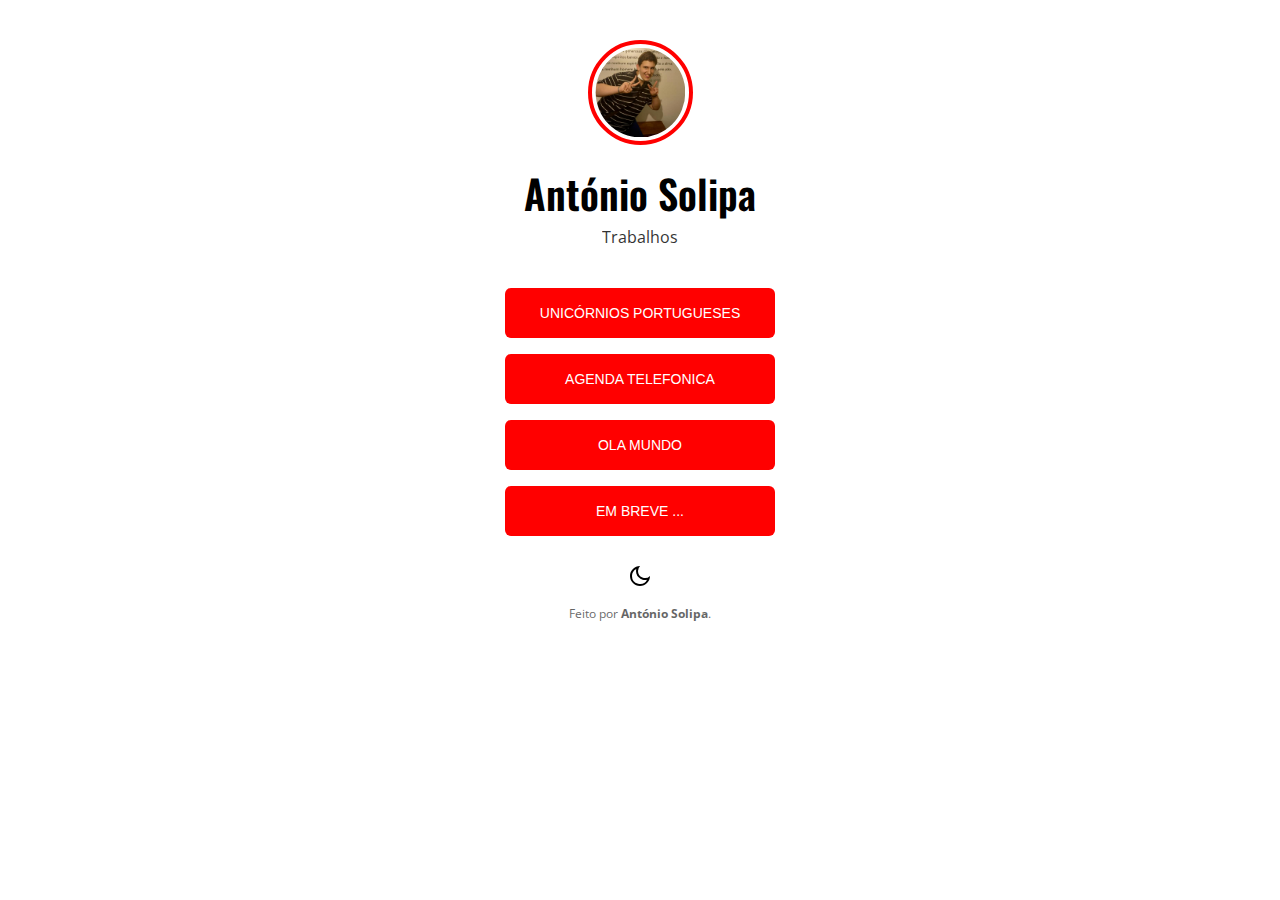
<file: index.html>
<!DOCTYPE html>
<html lang="pt-BR">
  <head>
    <link rel="preconnect" href="https://fonts.googleapis.com" />
    <link rel="preconnect" href="https://fonts.gstatic.com" crossorigin />
    
    <meta charset="UTF-8" />
    <meta name="viewport" content="width=device-width, initial-scale=1.0" />

    <link
      href="https://fonts.googleapis.com/css2?family=Open+Sans&family=Oswald:wght@200&display=swap"
      rel="stylesheet"
    />

    <title>Links | Trabalhos</title>

    <link rel="shortcut icon" href="./Links-Trabalhos/assets/Logo.png" type="image/x-icon" />

    <link rel="stylesheet" href="./Links-Trabalhos/style.css" />
  </head>
  <body>
    <main>
      <header>
        <img
          id="photo"
          src="./Links-Trabalhos/assets/asolipa1.png"
          alt="Imagem de perfil de António Solipa"
        />
        <h1>António Solipa</h1>
        <p>Trabalhos</p>
      </header>
      <ul>
        <li><a href="./Trabalho-Livro/Unicórnios-Portugueses.html" target="_blank" title="Trabalho n.º 03">Unicórnios Portugueses</a></li>
        <li><a href="./Agenda-Telefonica/main.cpp" target="_blank" title="Trabalho n.º 01">Agenda Telefonica</a></li>
        <li><a href="./Ola-Mundo/olamundo.cpp" target="_blank" title="Trabalho n.º 02">Ola Mundo</a></li>
        <li><a href="#" target="_blank" title="Em Breve ...">Em Breve ...</a></li>
      </ul>
      <div class="themes" title="Alternar tema">
        <svg
        id="dark-moon"
        onclick="darkTheme()"
        xmlns="http://www.w3.org/2000/svg"
        viewBox="0 0 24 24"
        width="24"
        height="24"
      >
        <path fill="none" d="M0 0h24v24H0z" />
        <path
          d="M10 7a7 7 0 0 0 12 4.9v.1c0 5.523-4.477 10-10 10S2 17.523 2 12 6.477 2 12 2h.1A6.979 6.979 0 0 0 10 7zm-6 5a8 8 0 0 0 15.062 3.762A9 9 0 0 1 8.238 4.938 7.999 7.999 0 0 0 4 12z"
        />
      </svg>
        <svg
          id="light-sun"
          onclick="lightTheme()"
          xmlns="http://www.w3.org/2000/svg"
          viewBox="0 0 24 24"
          width="24"
          height="24"
        >
          <path fill="none" d="M0 0h24v24H0z" />
          <path
            d="M12 18a6 6 0 1 1 0-12 6 6 0 0 1 0 12zM11 1h2v3h-2V1zm0 19h2v3h-2v-3zM3.515 4.929l1.414-1.414L7.05 5.636 5.636 7.05 3.515 4.93zM16.95 18.364l1.414-1.414 2.121 2.121-1.414 1.414-2.121-2.121zm2.121-14.85l1.414 1.415-2.121 2.121-1.414-1.414 2.121-2.121zM5.636 16.95l1.414 1.414-2.121 2.121-1.414-1.414 2.121-2.121zM23 11v2h-3v-2h3zM4 11v2H1v-2h3z"
            fill="rgba(255,255,255,1)"
          />
        </svg>
      </div>
      <footer>
        <p>
          Feito por
          <a href="https://github.com/asolipa0" target="_blank" title="Perfil de António Solipa"
            >António Solipa</a
          >.
        </p>
      </footer>
    </main>
    <script>
      function darkTheme() {
        document.body.classList.add("dark-theme")
      }
      function lightTheme() {
        document.body.classList.remove("dark-theme")
      }
    </script>
  </body>
</html>
</file>
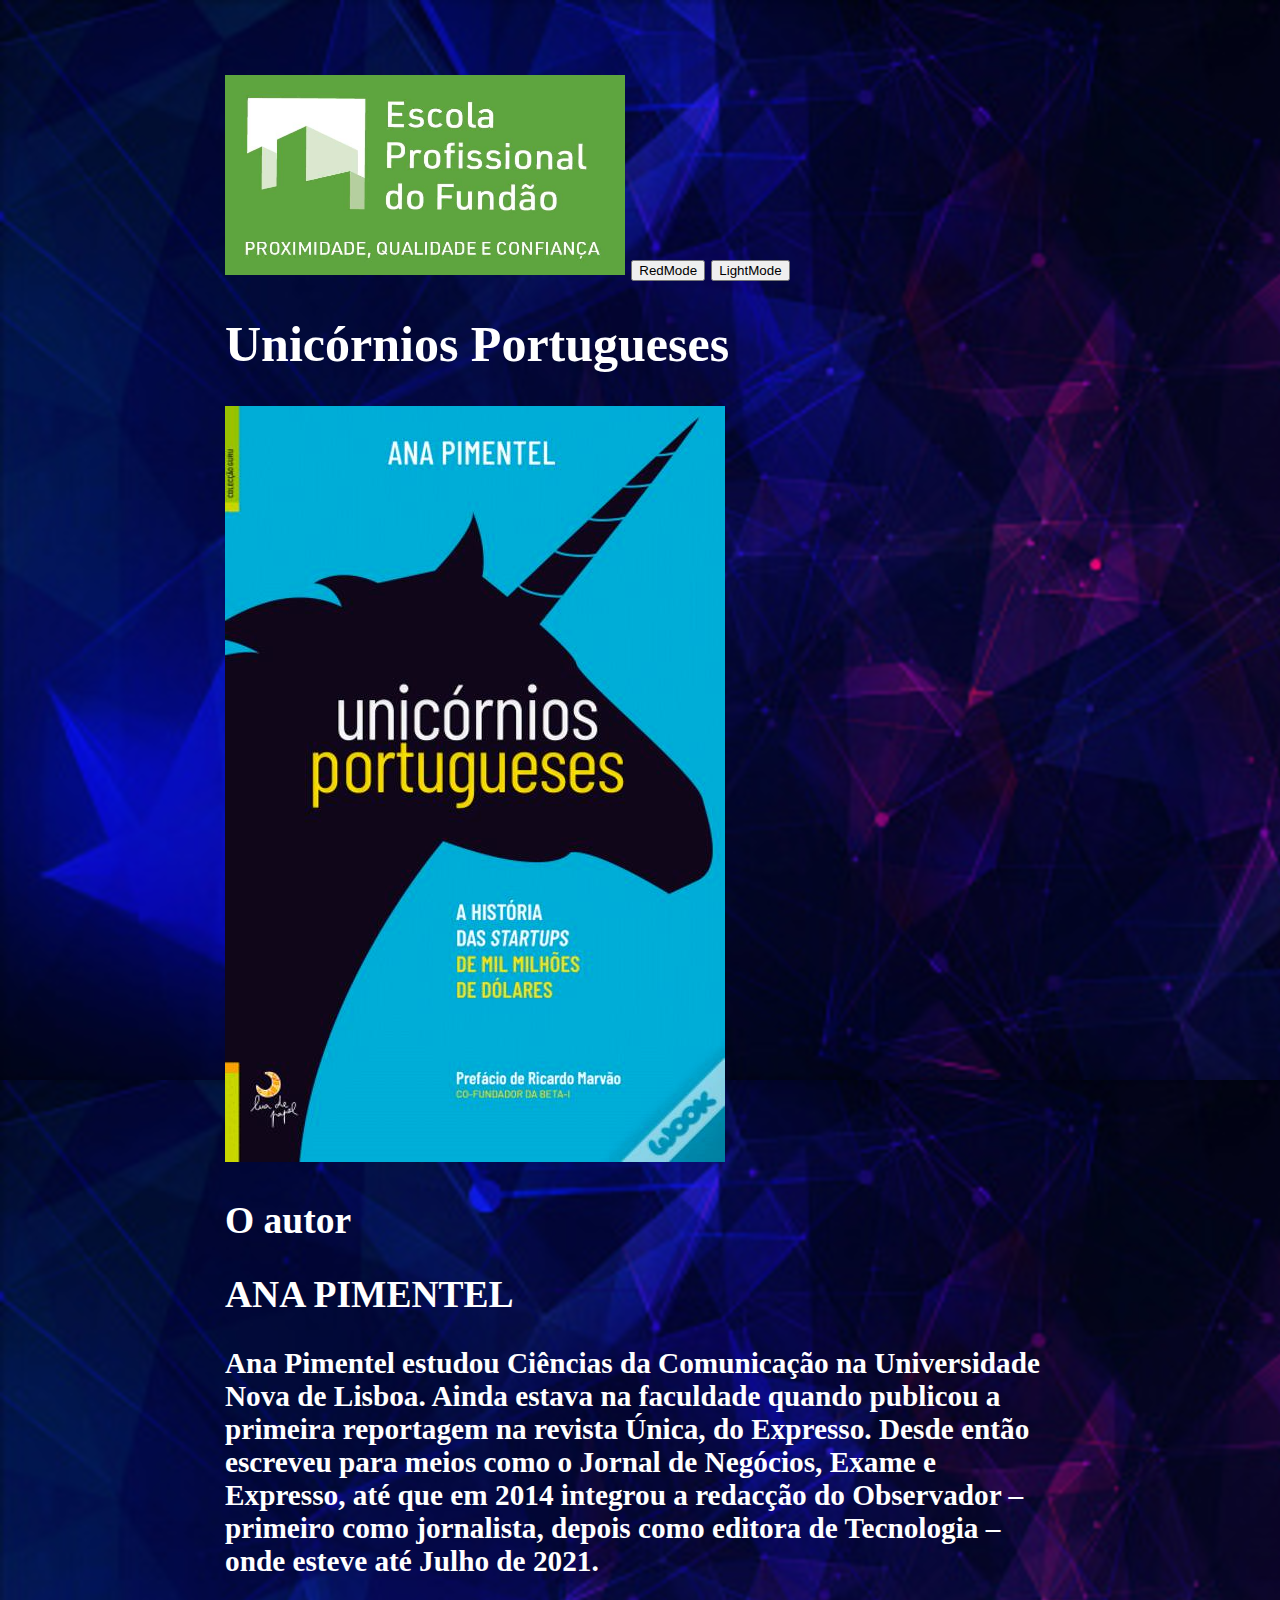
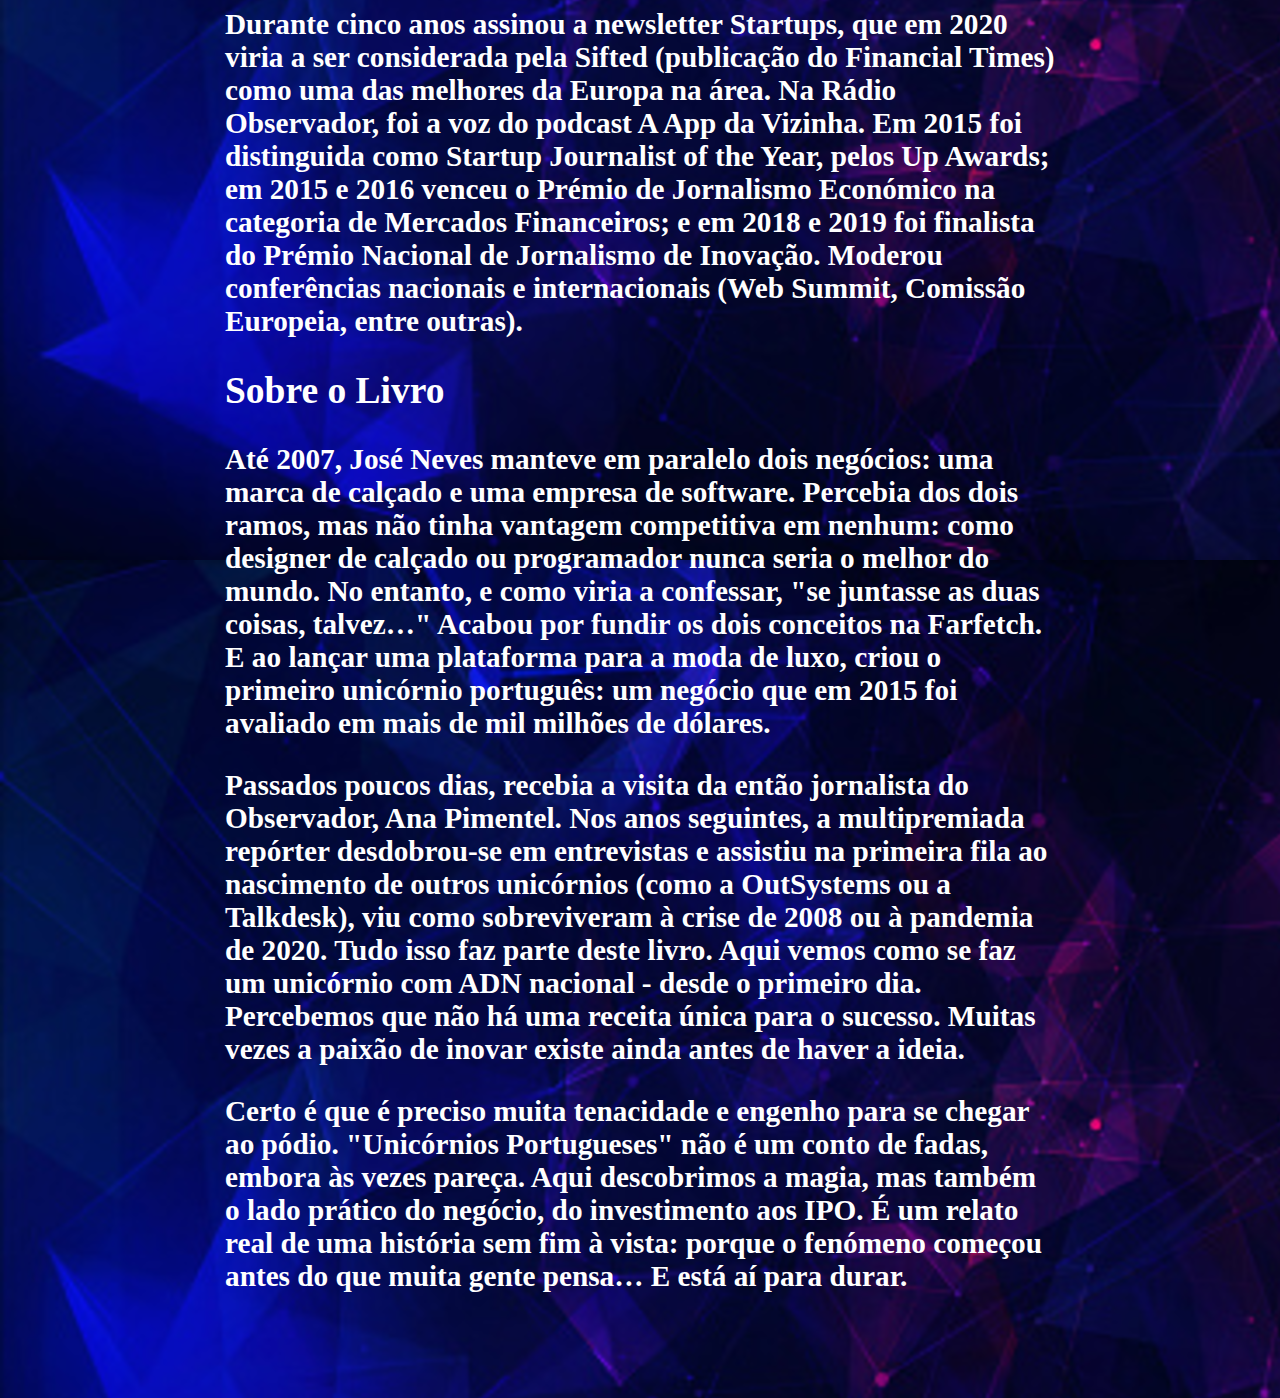
<file: Trabalho-Livro/Unicórnios-Portugueses.html>
<!DOCTYPE html>
<html lang="en">
<head>
    <meta charset="UTF-8">
    <meta http-equiv="X-UA-Compatible" content="IE=edge">
    <meta name="viewport" content="width=device-width, initial-scale=1.0">
    <title>Unicórnios Portugueses</title>
    <link rel="icon" type="image/x-icon" href="./img/Logo.png"/>
</head>
<body>
    <img src="./img/EPF.png" height="200" width="400"></img>
    <body topmargin=50 leftmargin=200 rightmargin="200"></body>
    <style>
        body {
            padding: 25px;
            background-color: white;
            color: rgb(255, 255, 255);
            font-size: 25px;
        }
        .dark-mode {
            background-color: black;
            color: rgb(255, 0, 0);
        }
        .light-mode {
            background-color: white;
            color: rgb(255, 255, 255);
        }
        </style>
    </head>
        <button onclick="darkMode()">RedMode</button>
        <button onclick="lightMode()">LightMode</button>
        <script>
        function darkMode() {
            var element = document.body;
            var content = document.getElementById("DarkModetext");
            element.className = "dark-mode";
            content.innerText = "Dark Mode is ON";
        }
        function lightMode() {
            var element = document.body;
            var content = document.getElementById("DarkModetext");
            element.className = "light-mode";
            content.innerText = "Dark Mode is OFF";
        }
        </script>
    <h1>Unicórnios Portugueses</h1>
                <img src="./img/Unicórnios-Portugueses.png" height="" width=""> </img>
        <h2>O autor</h2>
        <h2>ANA PIMENTEL</h2>
            <h3>Ana Pimentel estudou Ciências da Comunicação na Universidade Nova de Lisboa. Ainda estava na faculdade quando publicou a primeira reportagem na revista Única, do Expresso. Desde então escreveu para meios como o Jornal de Negócios, Exame e Expresso, até que em 2014 integrou a redacção do Observador – primeiro como jornalista, depois como editora de Tecnologia – onde esteve até Julho de 2021.</h3>
            <h3>Durante cinco anos assinou a newsletter Startups, que em 2020 viria a ser considerada pela Sifted (publicação do Financial Times) como uma das melhores da Europa na área. Na Rádio Observador, foi a voz do podcast A App da Vizinha. Em 2015 foi distinguida como Startup Journalist of the Year, pelos Up Awards; em 2015 e 2016 venceu o Prémio de Jornalismo Económico na categoria de Mercados Financeiros; e em 2018 e 2019 foi finalista do Prémio Nacional de Jornalismo de Inovação. Moderou conferências nacionais e internacionais (Web Summit, Comissão Europeia, entre outras).</h3>
        <h2>Sobre o Livro</h2>    
            <h3>Até 2007, José Neves manteve em paralelo dois negócios: uma marca de calçado e uma empresa de software. Percebia dos dois ramos, mas não tinha vantagem competitiva em nenhum: como designer de calçado ou programador nunca seria o melhor do mundo. No entanto, e como viria a confessar, "se juntasse as duas coisas, talvez…" Acabou por fundir os dois conceitos na Farfetch. E ao lançar uma plataforma para a moda de luxo, criou o primeiro unicórnio português: um negócio que em 2015 foi avaliado em mais de mil milhões de dólares.</h3>
            <h3>Passados poucos dias, recebia a visita da então jornalista do Observador, Ana Pimentel. Nos anos seguintes, a multipremiada repórter desdobrou-se em entrevistas e assistiu na primeira fila ao nascimento de outros unicórnios (como a OutSystems ou a Talkdesk), viu como sobreviveram à crise de 2008 ou à pandemia de 2020. Tudo isso faz parte deste livro. Aqui vemos como se faz um unicórnio com ADN nacional - desde o primeiro dia. Percebemos que não há uma receita única para o sucesso. Muitas vezes a paixão de inovar existe ainda antes de haver a ideia. </h3>
            <h3>Certo é que é preciso muita tenacidade e engenho para se chegar ao pódio. "Unicórnios Portugueses" não é um conto de fadas, embora às vezes pareça. Aqui descobrimos a magia, mas também o lado prático do negócio, do investimento aos IPO. É um relato real de uma história sem fim à vista: porque o fenómeno começou antes do que muita gente pensa… E está aí para durar.</h3>
<body background="./img/Banner.png"></body> 
</body>
</html>
</file>
<file: Links-Trabalhos/style.css>
:root {
  --primary-color: #FF0000;
  --primary-hover: #2eb6aa;
  
  --bg-color: #ffffff;
  --text-color: #000000;
}

* {
  margin: 0;
  padding: 0;
  box-sizing: border-box;
}

/* ======== DARK THEME ======== */

body.dark-theme {
  --bg-color: black;
  --text-color: white;
}

/* ======== ======== */

body {
  height: calc(100vh - 40px);
  background-color: var(--bg-color);

  font-family: 'Open Sans', sans-serif;
  color: var(--text-color);
}

main {
  max-width: 300px;

  margin-inline: auto;
  margin-top: 40px;

  text-align: center;
}

#photo {
  width: 105px;

  border-radius: 50%;
  border: 4px solid var(--primary-color);
  padding: 3.7px;

  transition: 400ms;
}

#photo:hover {
  width: 140px;
}

h1 {
  font-weight: 600;
  font-size: 40px;
  line-height: 38px;
  font-family: 'Oswald', sans-serif;

  margin: 24px 0 14px;
}

header p {
  font-size: 16px;

  opacity: 0.8;
}

ul {
  display: flex;
  flex-direction: column;
  gap: 16px;
  
  margin-top: 40px;
  margin-bottom: 25px;
}

ul li {
  list-style: none;
}

ul li a {
  display: inline-flex;
  align-items: center;
  justify-content: center;

  width: 90%;
  height: 50px;
  padding: 14px;
  background-color: var(--primary-color);

  border-radius: 6px;

  font-family: 'Roboto', sans-serif;
  text-decoration: none;
  text-transform: uppercase;
  color: white;
  font-size: 14px;

  transition: 400ms;
}

ul li a:hover {
  width: 100%;
  height: 60px;
  background-color: var(--primary-hover);
  cursor: pointer;
}

/* === THEME BUTTONS === */

.themes {
  display: flex;
  justify-content: center;
  align-items: center;
  gap: 20px;

  height: 30px;

  margin-bottom: 15px;
}

.themes #light-sun{
  display: none;
}

.themes #dark-moon {
  transition: 400ms;
}

.themes #dark-moon:hover {
  width: 30px;
  height: 30px;

  cursor: pointer;
}

body.dark-theme #dark-moon {
  display: none;
}

body.dark-theme .themes #light-sun {
  display: initial;

  transition: 400ms;
}

body.dark-theme .themes #light-sun:hover {
  width: 30px;
  height: 30px;

  cursor: pointer;
}

/* ====== ====== */

footer {
  font-size: 12px;
  line-height: 16px;

  opacity: 0.6;
  transition: opacity 400ms;

  color: var(--text-color);
}

footer:hover {
  opacity: 1;
}

footer p a {
  text-decoration: none;
  font-weight: bold;
  color: var(--text-color);
}
</file>
